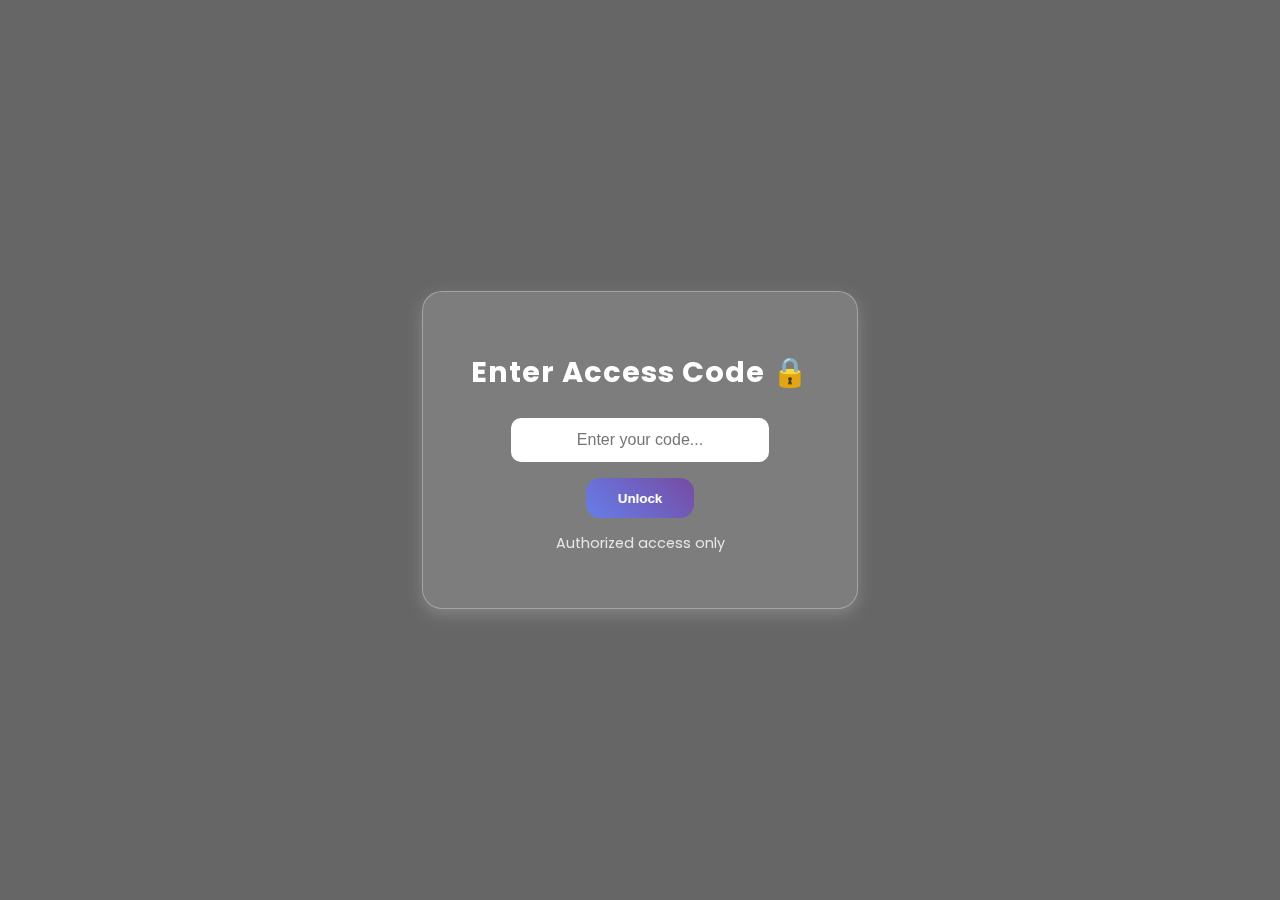
<file: index.html>
<!DOCTYPE html>
<html lang="en">

<head>
    <meta charset="UTF-8" />
    <meta name="viewport" content="width=device-width, initial-scale=1.0" />
    <title>Access Portal</title>
    <style>
        @import url('https://fonts.googleapis.com/css2?family=Poppins:wght@600&display=swap');

        body {
            margin: 0;
            padding: 0;
            font-family: 'Poppins', sans-serif;
            background: url('https://images.unsplash.com/photo-1531297484001-80022131f5a1?auto=format&fit=crop&w=1600&q=80') no-repeat center center/cover;
            display: flex;
            justify-content: center;
            align-items: center;
            height: 100vh;
            overflow: hidden;
        }

        .blur-overlay {
            position: fixed;
            inset: 0;
            backdrop-filter: blur(12px);
            background: rgba(0, 0, 0, 0.6);
            z-index: 10;
            display: flex;
            justify-content: center;
            align-items: center;
            transition: opacity 0.8s ease;
        }

        .access-box {
            background: rgba(255, 255, 255, 0.15);
            border: 1px solid rgba(255, 255, 255, 0.3);
            border-radius: 20px;
            padding: 2.5rem 3rem;
            text-align: center;
            color: white;
            box-shadow: 0 5px 15px rgba(255, 255, 255, 0.2);
            transition: all 0.3s ease;
        }

        h1 {
            margin-bottom: 1.5rem;
            font-size: 1.8rem;
            letter-spacing: 1px;
        }

        input {
            padding: 0.8rem 1.2rem;
            border-radius: 10px;
            border: none;
            outline: none;
            width: 220px;
            font-size: 1rem;
            text-align: center;
            margin-bottom: 1rem;
        }

        button {
            padding: 0.8rem 2rem;
            border: none;
            border-radius: 14px;
            background: linear-gradient(45deg, #667eea, #764ba2);
            color: white;
            font-weight: bold;
            cursor: pointer;
            transition: transform 0.3s ease, box-shadow 0.3s ease;
        }

        button:hover {
            transform: scale(1.05);
            box-shadow: 0 4px 12px rgba(118, 75, 162, 0.7);
        }

        p {
            font-size: 0.9rem;
            opacity: 0.8;
        }

        /* Loading screen */
        .loading-screen {
            position: fixed;
            inset: 0;
            background: rgba(0, 0, 0, 0.85);
            color: white;
            display: none;
            justify-content: center;
            align-items: center;
            flex-direction: column;
            z-index: 20;
            transition: opacity 1s ease;
        }

        .spinner {
            border: 6px solid rgba(255, 255, 255, 0.2);
            border-top: 6px solid #00c3ff;
            border-radius: 50%;
            width: 60px;
            height: 60px;
            animation: spin 1s linear infinite;
            margin-bottom: 1.5rem;
        }

        @keyframes spin {
            to {
                transform: rotate(360deg);
            }
        }

        .loading-text {
            font-size: 1.3rem;
            font-weight: 500;
            text-align: center;
            letter-spacing: 1px;
            animation: fadeIn 1s ease;
        }

        @keyframes fadeIn {
            from {
                opacity: 0;
                transform: translateY(10px);
            }

            to {
                opacity: 1;
                transform: translateY(0);
            }
        }

        @media (max-width: 600px) {
            .access-box {
                width: 80%;
                padding: 1.5rem;
            }

            input {
                width: 180px;
            }
        }
    </style>
</head>

<body>
    <div class="blur-overlay">
        <div class="access-box" id="accessBox">
            <h1>Enter Access Code 🔒</h1>
            <input id="accessCode" type="password" placeholder="Enter your code..." />
            <br />
            <button onclick="checkCode()">Unlock</button>
            <p>Authorized access only</p>
        </div>
    </div>

    <div class="loading-screen" id="loadingScreen">
        <div class="spinner"></div>
        <div class="loading-text" id="loadingText">Verifying Access Code...</div>
    </div>

    <script>
        function checkCode() {
            const code = document.getElementById("accessCode").value.trim();
            const overlay = document.querySelector(".blur-overlay");
            const loadingScreen = document.getElementById("loadingScreen");
            const textDisplay = document.getElementById("loadingText");

            // Fade out overlay
            overlay.style.opacity = "0";

            setTimeout(() => {
                overlay.style.display = "none";
                loadingScreen.style.display = "flex";

                let messages = ["Verifying Access Code..."];
                let redirectPage = "";

                // Updated redirect targets
                if (code === "0446") {
                    messages.push("Code Verified!", "Guru Nanak Institutions");
                    redirectPage = "home1.html";
                } else if (code === "1234") {
                    messages.push("Code Verified!", "Guru Nanak Institutions");
                    redirectPage = "home2.html"; // ✅ Correct page
                } else if (code === "5678") {
                    messages.push("Code Verified!", "Guru Nanak Institutions");
                    redirectPage = "college.html";
                } else {
                    messages.push("Code Invalid!");
                }

                let i = 0;
                function showNext() {
                    if (i < messages.length) {
                        textDisplay.textContent = messages[i];
                        i++;
                        setTimeout(showNext, 2000);
                    } else {
                        if (redirectPage) {
                            // Redirect safely to correct page
                            window.location.assign(redirectPage);
                        } else {
                            // Return to overlay if invalid
                            loadingScreen.style.display = "none";
                            overlay.style.opacity = "1";
                            overlay.style.display = "flex";
                        }
                    }
                }

                showNext();
            }, 600);
        }
    </script>

</body>

</html>
</file>
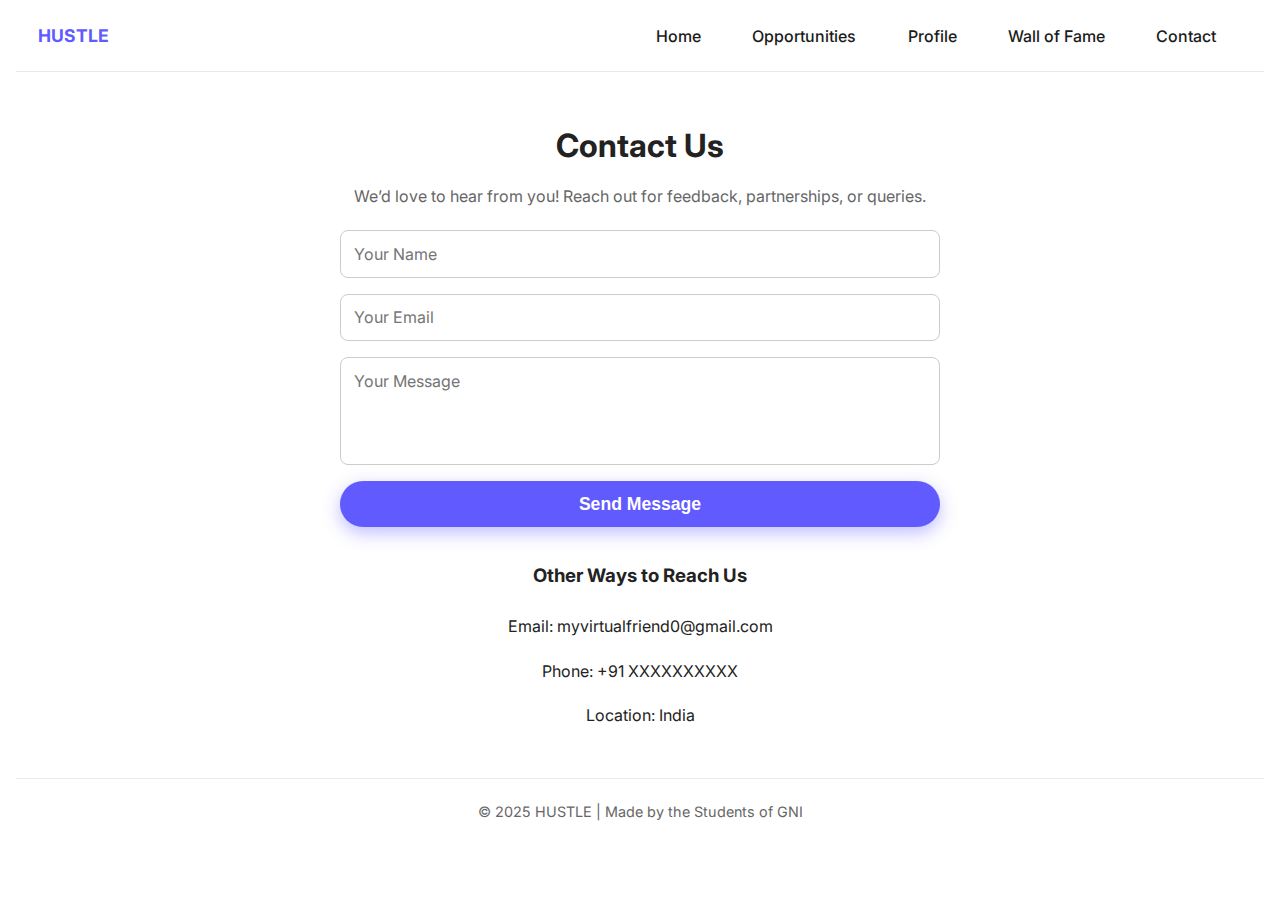
<file: contact.html>
<!-- contact.html -->
<!DOCTYPE html>
<html lang="en">

<head>
    <meta charset="UTF-8" />
    <meta name="viewport" content="width=device-width, initial-scale=1.0" />
    <title>Contact Us – HUSTLE</title>
    <link rel="stylesheet" href="style.css" />
    <script defer src="app.js"></script>
</head>

<body>
    <header class="navbar">
        <div class="logo">HUSTLE</div>
        <button class="burger" id="burgerBtn">
            <span></span><span></span><span></span>
        </button>
        <nav id="navMenu" class="hidden">
            <a href="home1.html">Home</a>
            <a href="opportunities.html">Opportunities</a>
            <a href="profile.html">Profile</a>
            <a href="wall.html">Wall of Fame</a>
            <a href="contact.html">Contact</a>

        </nav>
    </header>

    <main class="contact-page">
        <h1>Contact Us</h1>
        <p class="subtitle">We’d love to hear from you! Reach out for feedback, partnerships, or queries.</p>

        <form id="contactForm" class="contact-form">
            <input type="text" id="name" placeholder="Your Name" required />
            <input type="email" id="email" placeholder="Your Email" required />
            <textarea id="message" placeholder="Your Message" rows="4" required></textarea>
            <button type="submit" class="cta-btn">Send Message</button>
        </form>

        <div class="contact-info">
            <h3>Other Ways to Reach Us</h3>
            <p>Email: myvirtualfriend0@gmail.com</p>
            <p>Phone: +91 XXXXXXXXXX</p>
            <p>Location: India</p>
        </div>
    </main>

    <footer>
        © 2025 HUSTLE | Made by the Students of GNI
    </footer>
</body>

</html>
</file>
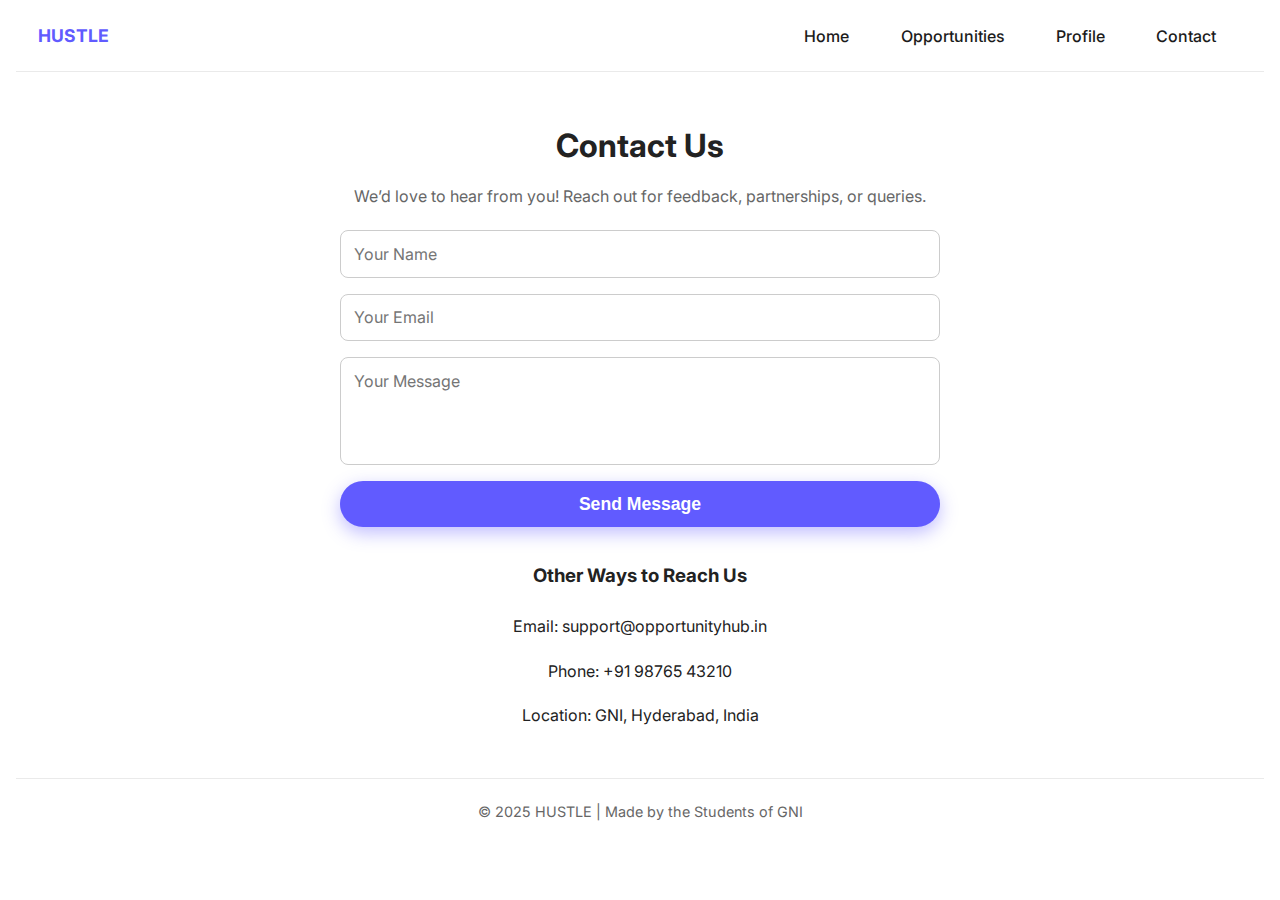
<file: contact1.html>
<!-- contact.html -->
<!DOCTYPE html>
<html lang="en">

<head>
    <meta charset="UTF-8" />
    <meta name="viewport" content="width=device-width, initial-scale=1.0" />
    <title>Contact Us – HUSTLE</title>
    <link rel="stylesheet" href="style.css" />
    <script defer src="app.js"></script>
</head>

<body>
    <header class="navbar">
        <div class="logo">HUSTLE</div>
        <button class="burger" id="burgerBtn">
            <span></span><span></span><span></span>
        </button>
        <nav id="navMenu" class="hidden">
            <a href="home2.html">Home</a>
            <a href="opportunities1.html">Opportunities</a>
            <a href="profile1.html">Profile</a>
            <a href="contact1.html">Contact</a>

        </nav>
    </header>

    <main class="contact-page">
        <h1>Contact Us</h1>
        <p class="subtitle">We’d love to hear from you! Reach out for feedback, partnerships, or queries.</p>

        <form id="contactForm" class="contact-form">
            <input type="text" id="name" placeholder="Your Name" required />
            <input type="email" id="email" placeholder="Your Email" required />
            <textarea id="message" placeholder="Your Message" rows="4" required></textarea>
            <button type="submit" class="cta-btn">Send Message</button>
        </form>

        <div class="contact-info">
            <h3>Other Ways to Reach Us</h3>
            <p>Email: support@opportunityhub.in</p>
            <p>Phone: +91 98765 43210</p>
            <p>Location: GNI, Hyderabad, India</p>
        </div>
    </main>

    <footer>
        © 2025 HUSTLE | Made by the Students of GNI
    </footer>
</body>

</html>
</file>
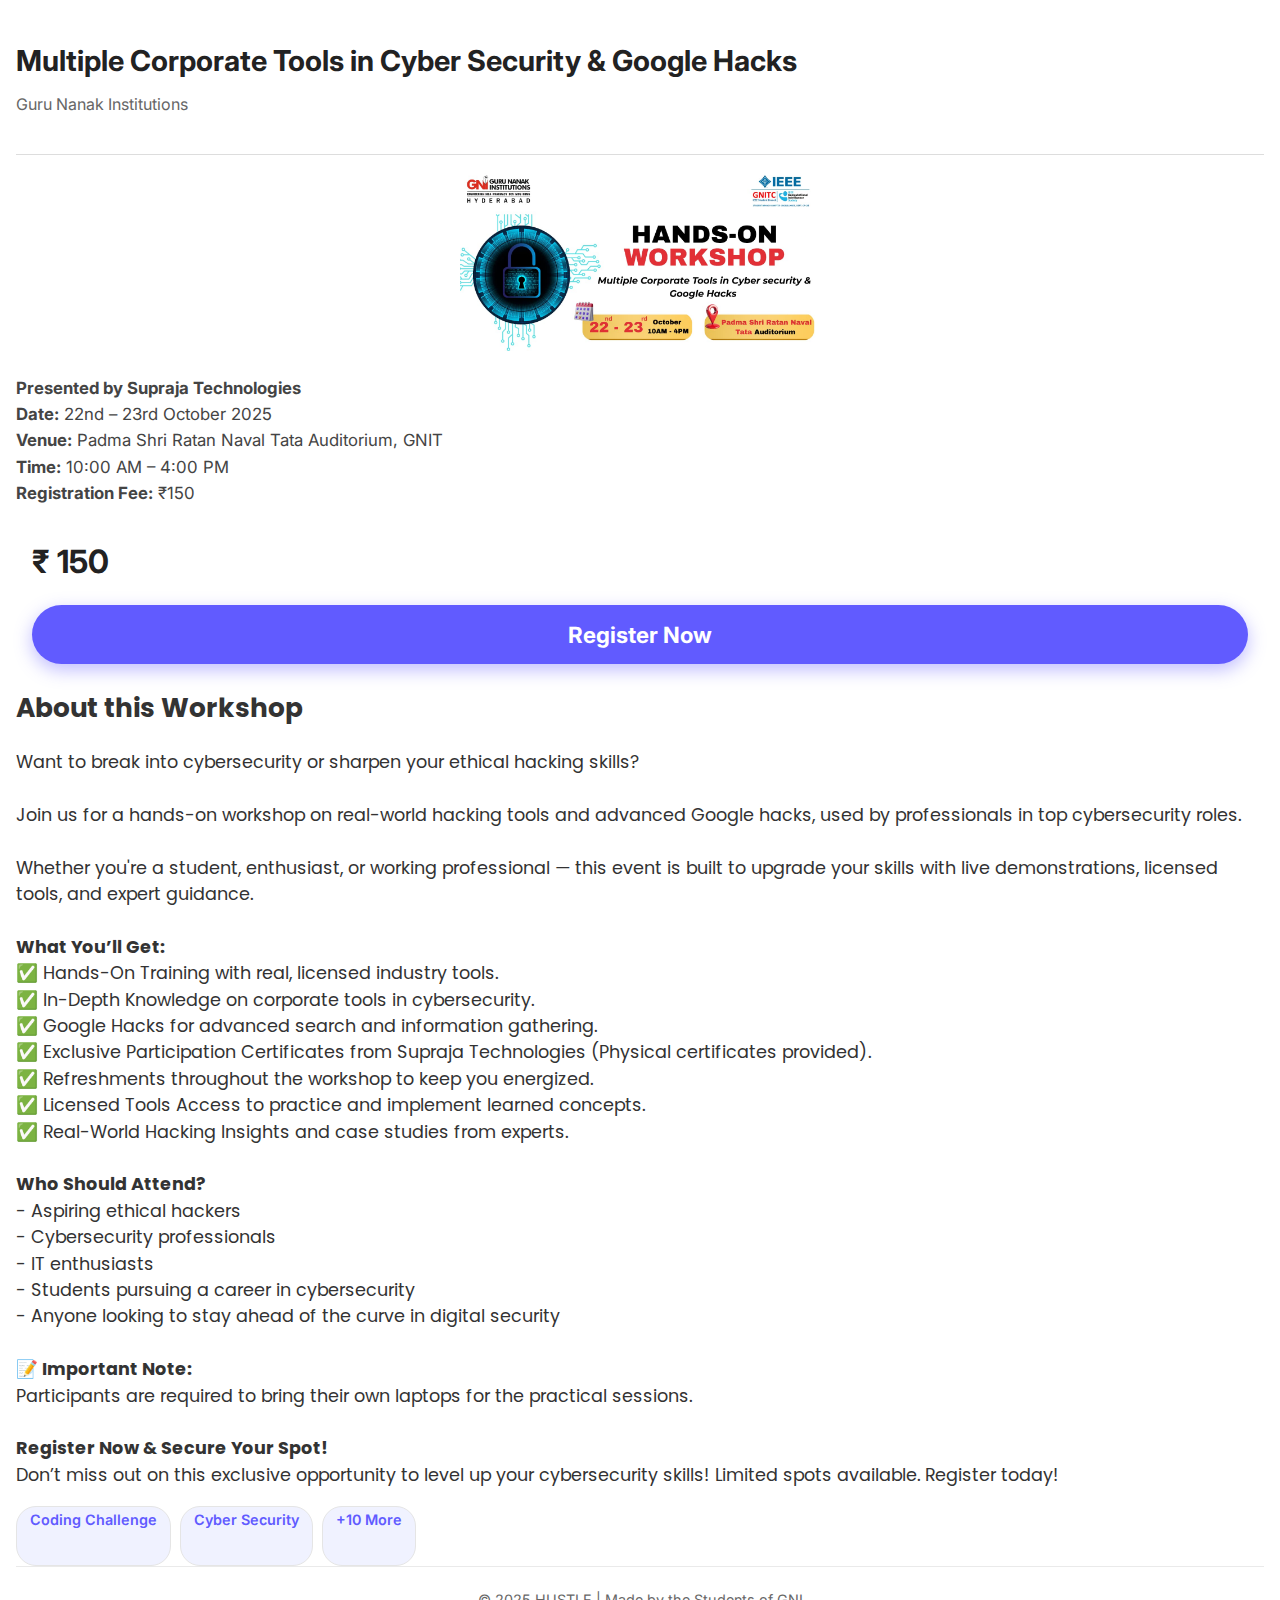
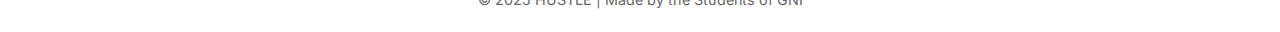
<file: event1.html>
<!DOCTYPE html>
<html lang="en">

<head>
    <meta charset="UTF-8" />
    <meta name="viewport" content="width=device-width, initial-scale=1" />
    <title>Multiple Corporate Tools Workshop - HUSTLE</title>
    <link rel="stylesheet" href="style.css" />
    <link href="https://fonts.googleapis.com/css2?family=Poppins&display=swap" rel="stylesheet">
</head>

<body>
    <header class="header">
        <h1>Multiple Corporate Tools in Cyber Security & Google Hacks</h1>
        <p class="organizer">Guru Nanak Institutions</p>
    </header>

    <section class="event-banner">
        <img src="poster1.png" alt="Event Logo" />
    </section>

    <section class="event-info">
        <p><strong>Presented by Supraja Technologies</strong></p>
        <p><strong>Date:</strong> 22nd – 23rd October 2025</p>
        <p><strong>Venue:</strong> Padma Shri Ratan Naval Tata Auditorium, GNIT
        </p>
        <p><strong>Time:</strong> 10:00 AM – 4:00 PM</p>
        <p><strong>Registration Fee:</strong> ₹150
        </p>
    </section>

    <section class="registration">
        <div class="price-container">
            <p class="registration-price">₹ 150</p>
        </div>
        <a href="https://konfhub.com/checkout/hands-on-workshop-corporate-tools-in-cyber-security-google-hacks?"
            target="_blank" rel="noopener noreferrer" class="register-btn">
            Register Now
        </a>


    </section>


    <section class="event-description">
        <h2>About this Workshop</h2>
        <p>
            Want to break into cybersecurity or sharpen your ethical hacking skills?<br><br>

            Join us for a hands-on workshop on real-world hacking tools and advanced Google hacks, used by professionals
            in top cybersecurity roles.<br><br>

            Whether you're a student, enthusiast, or working professional — this event is built to upgrade your skills
            with live demonstrations, licensed tools, and expert guidance.<br><br>
            <b>What You’ll Get:</b><br>
            ✅ Hands-On Training with real, licensed industry tools.<br>
            ✅ In-Depth Knowledge on corporate tools in cybersecurity.<br>
            ✅ Google Hacks for advanced search and information gathering.<br>
            ✅ Exclusive Participation Certificates from Supraja Technologies (Physical certificates provided).<br>
            ✅ Refreshments throughout the workshop to keep you energized.<br>
            ✅ Licensed Tools Access to practice and implement learned concepts.<br>
            ✅ Real-World Hacking Insights and case studies from experts.<br><br>

            <b>Who Should Attend?</b><br>
            - Aspiring ethical hackers<br>
            - Cybersecurity professionals<br>
            - IT enthusiasts<br>
            - Students pursuing a career in cybersecurity<br>
            - Anyone looking to stay ahead of the curve in digital security<br><br>

            <b>📝 Important Note:</b><br>
            Participants are required to bring their own laptops for the practical sessions.<br><br>

            <b>Register Now & Secure Your Spot!</b><br>
            Don’t miss out on this exclusive opportunity to level up your cybersecurity skills! Limited spots available.
            Register today!
        </p>

    </section>

    <section class="tags">
        <span class="tag">Coding Challenge</span>
        <span class="tag">Cyber Security</span>
        <span class="tag tag-more">+10 More</span><br><br><br>
    </section>

    <!-- <button id="rzp-button1" class="fixed-cta">Register & Pay ₹500</button> -->
    <footer>
        © 2025 HUSTLE | Made by the Students of GNI


        <script src="https://checkout.razorpay.com/v1/checkout.js"></script>
        <script>
            var options = {
                key: "rzp_live_RUS0oYu7tdCHZV",
                amount: 50000,
                currency: "INR",
                name: "HUSTLE Workshop",
                description: "Workshop Registration Fee",
                handler: function (response) {
                    alert("Payment Successful! Payment ID: " + response.razorpay_payment_id);
                    // Add registration success logic here
                },
                prefill: { name: "", email: "", contact: "" },
                theme: { color: "#615bff" }
            };
            var rzp = new Razorpay(options);
            document.getElementById('rzp-button1').onclick = function (e) {
                e.preventDefault();
                rzp.open();
            };
        </script>
</body>

</html>
</file>
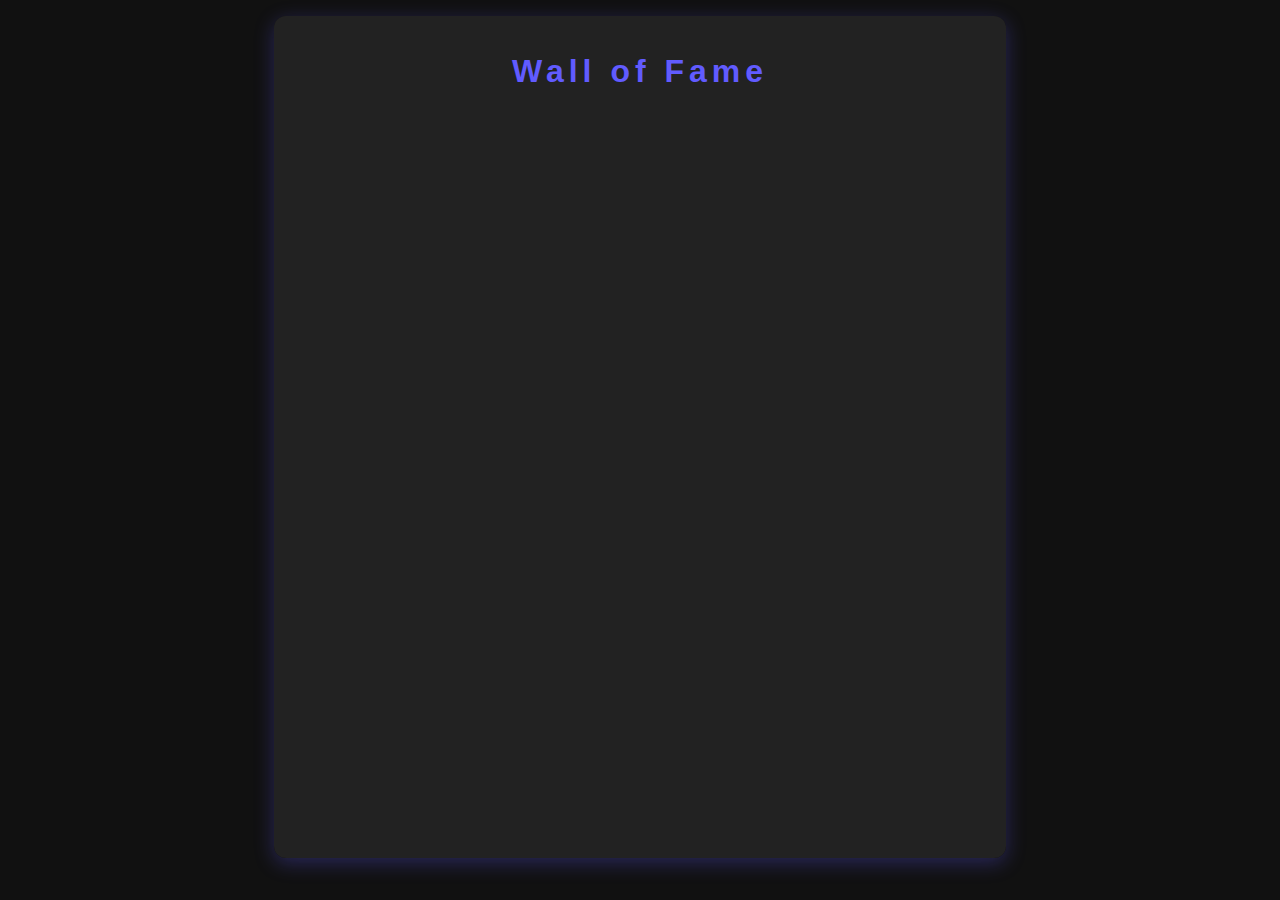
<file: fame.html>
<!DOCTYPE html>
<html lang="en">

<head>
    <meta charset="UTF-8" />
    <meta name="viewport" content="width=device-width, initial-scale=1" />
    <title>Wall of Fame</title>
    <style>
        body {
            font-family: 'Poppins', sans-serif;
            background: #111;
            color: #eee;
            margin: 0;
            padding: 1rem;
            display: flex;
            justify-content: center;
        }

        .container {
            width: 100%;
            max-width: 700px;
            padding: 1rem;
            background: #222;
            border-radius: 12px;
            box-shadow: 0 5px 20px rgba(97, 91, 255, 0.3);
            overflow-y: auto;
            max-height: 90vh;
        }

        h1 {
            text-align: center;
            color: #615bff;
            margin-bottom: 1.5rem;
            font-weight: 900;
            letter-spacing: 5px;
        }

        .wall-entry {
            background: #333;
            border-radius: 10px;
            padding: 1rem 1.5rem;
            margin-bottom: 1rem;
            box-shadow: inset 0 0 10px rgba(97, 91, 255, 0.6);
            display: flex;
            flex-direction: column;
            gap: 0.6rem;
            opacity: 0;
            transform: translateY(20px);
            animation: fadeSlideIn 0.5s forwards;
        }

        .entry-text {
            font-size: 1.1rem;
            line-height: 1.4;
            color: #ddd;
            white-space: pre-wrap;
        }

        .entry-image {
            max-width: 100%;
            max-height: 250px;
            border-radius: 8px;
            object-fit: cover;
            box-shadow: 0 0 10px rgba(97, 91, 255, 0.5);
        }

        .entry-meta {
            font-size: 0.85rem;
            color: #999;
            text-align: right;
        }

        @keyframes fadeSlideIn {
            to {
                opacity: 1;
                transform: translateY(0);
            }
        }
    </style>
</head>

<body>
    <main class="container" id="wallContainer">
        <h1> Wall of Fame </h1>
        <!-- Wall entries will be manually added here -->
    </main>

    <script>
        // Example of how you can dynamically add entries; replace with your manual content
        const wallEntries = [
            {
                text: "I’m not just running a website—I’m building a cult. Every word on the Wall of Fame is your shield and my vow: 100% anonymous, no exceptions. Cross the line, try to expose me, and you’ll find out why I’m untouchable. This is a warning. I’m just a student of GNU—but I’m the master of this domain. your privacy on this site is my damn responsibility. Speak your truth, stand with us… or get the hell out of here..",
                image: "hack.jpeg",
                author: "ADMIN"
            },
            {
                text: "Only ₹150 per Hour, very negotiable price, no bargaining, Customer is God, Best Experience Possible..",
                image: "IMG-20251022-WA0008.jpg",
                author: "Dilip Akka"
            },
        ];

        const container = document.getElementById('wallContainer');

        function addEntry(entry) {
            const entryEl = document.createElement('section');
            entryEl.className = 'wall-entry';

            const textEl = document.createElement('div');
            textEl.className = 'entry-text';
            textEl.textContent = entry.text;
            entryEl.appendChild(textEl);

            if (entry.image) {
                const imgEl = document.createElement('img');
                imgEl.className = 'entry-image';
                imgEl.src = entry.image;
                imgEl.alt = "Wall of Fame entry image";
                entryEl.appendChild(imgEl);
            }

            const metaEl = document.createElement('div');
            metaEl.className = 'entry-meta';
            metaEl.textContent = `Posted by: ${entry.author}`;
            entryEl.appendChild(metaEl);

            container.appendChild(entryEl);
        }

        // Add predefined entries or manually update this array with paid submissions
        wallEntries.forEach(addEntry);

        // For real deployment, you can append entries manually or via server side.
    </script>
</body>

</html>
</file>
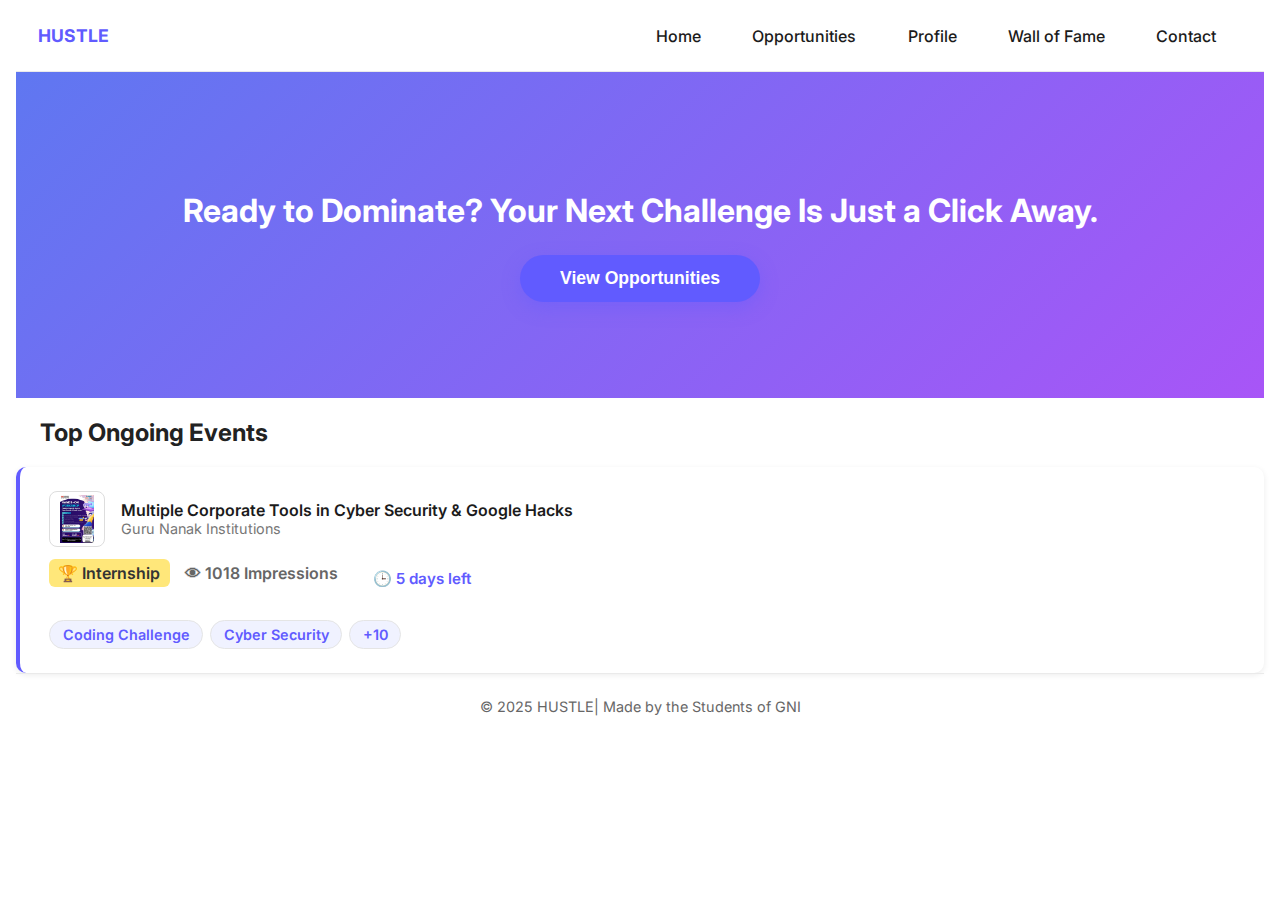
<file: home1.html>
<!-- index.html -->
<!DOCTYPE html>
<html lang="en">

<head>
    <meta charset="UTF-8" />
    <meta name="viewport" content="width=device-width, initial-scale=1.0" />
    <title>HUSTLE</title>
    <link rel="stylesheet" href="style.css" />
    <script defer src="app.js"></script>
</head>

<body>
    <header class="navbar">
        <div class="logo">HUSTLE</div>
        <button class="burger" id="burgerBtn">
            <span></span><span></span><span></span>
        </button>
        <nav id="navMenu" class="hidden">
            <a href="home1.html">Home</a>
            <a href="opportunities.html">Opportunities</a>
            <a href="profile.html">Profile</a>
            <a href="wall.html">Wall of Fame</a>
            <a href="contact.html">Contact</a>

        </nav>
    </header>

    <section class="hero">
        <h1>Ready to Dominate? Your Next Challenge Is Just a Click Away.</h1>
        <button class="cta-btn" onclick="window.location.href='opportunities.html'">View Opportunities</button>
    </section>

    <section class="highlight">
        <h2>Top Ongoing Events</h2><br>
        <a href="event1.html" style="text-decoration:none; color:inherit;">
            <div class="event-item">
                <div class="event-top">
                    <img src="gni1.jpg" alt="Event Logo" class="event-icon">
                    <div class="event-info">
                        <h3>Multiple Corporate Tools in Cyber Security & Google Hacks</h3>
                        <p class="organizer">Guru Nanak Institutions</p>
                    </div>
                </div>
                <div class="event-middle">
                    <div class="left-info">
                        <span class="money">🏆 Internship</span>
                        <span class="stat">👁 1018 Impressions</span>
                    </div>
                    <div class="right-info">
                        <span class="days-left">🕒 5 days left</span>
                    </div>
                </div>
                <div class="event-tags">
                    <span class="tag">Coding Challenge</span>
                    <span class="tag">Cyber Security</span>
                    <span class="tag">+10</span>
                </div>
            </div>
        </a>
    </section>


    <footer>
        © 2025 HUSTLE| Made by the Students of GNI
    </footer>
</body>

</html>
</file>
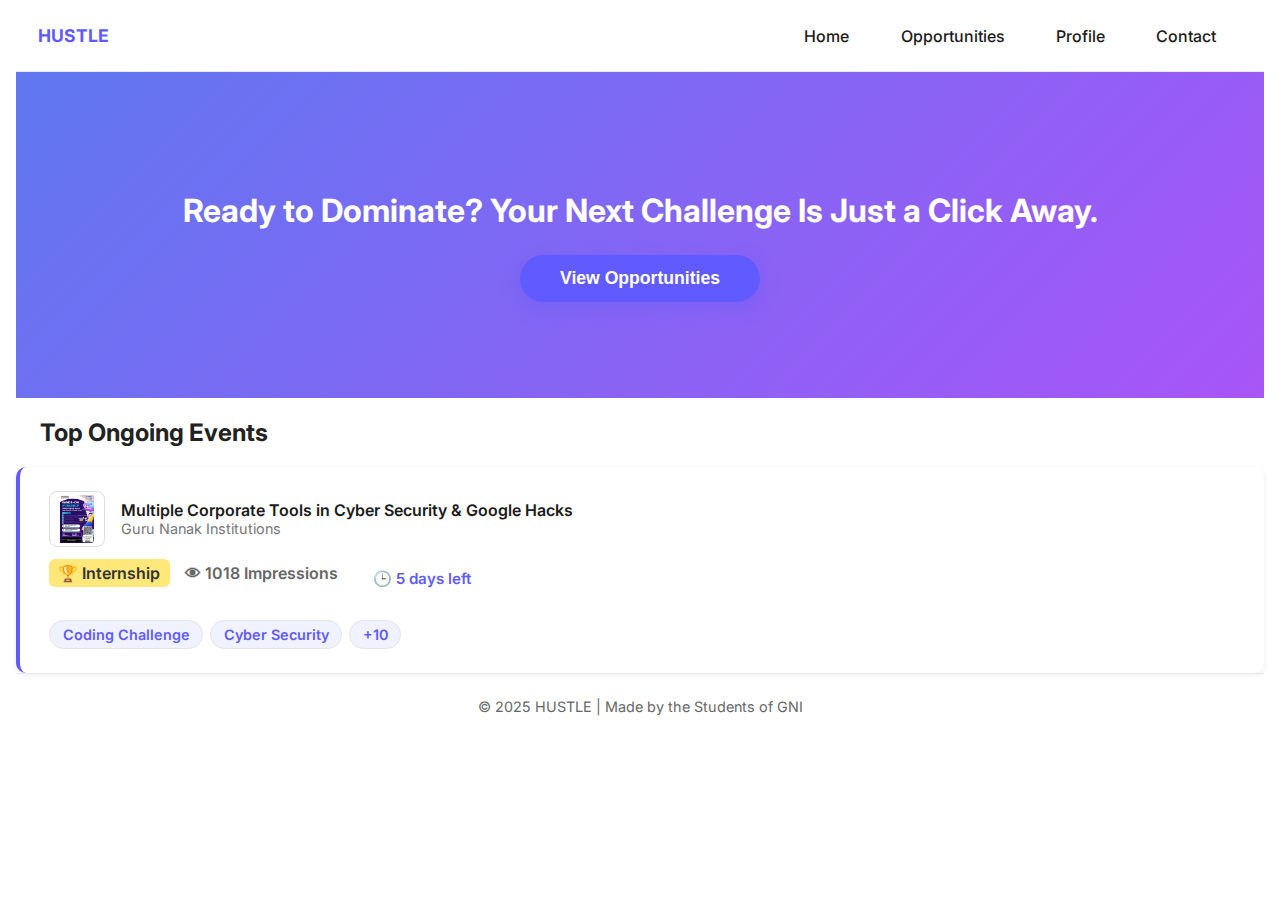
<file: home2.html>
<!-- index.html -->
<!DOCTYPE html>
<html lang="en">

<head>
    <meta charset="UTF-8" />
    <meta name="viewport" content="width=device-width, initial-scale=1.0" />
    <title>HUSTLE</title>
    <link rel="stylesheet" href="style.css" />
    <script defer src="app.js"></script>
</head>

<body>
    <header class="navbar">
        <div class="logo">HUSTLE</div>
        <button class="burger" id="burgerBtn">
            <span></span><span></span><span></span>
        </button>
        <nav id="navMenu" class="hidden">
            <a href="home2.html">Home</a>
            <a href="opportunities1.html">Opportunities</a>
            <a href="profile1.html">Profile</a>
            <a href="contact1.html">Contact</a>

        </nav>
    </header>

    <section class="hero">
        <h1>Ready to Dominate? Your Next Challenge Is Just a Click Away.</h1>
        <button class="cta-btn" onclick="window.location.href='opportunities1.html'">View Opportunities</button>
    </section>

    <section class="highlight">
        <h2>Top Ongoing Events</h2><br>
        <a href="event1.html" style="text-decoration:none; color:inherit;">
            <div class="event-item">
                <div class="event-top">
                    <img src="gni1.jpg" alt="Event Logo" class="event-icon">
                    <div class="event-info">
                        <h3>Multiple Corporate Tools in Cyber Security & Google Hacks</h3>
                        <p class="organizer">Guru Nanak Institutions</p>
                    </div>
                </div>
                <div class="event-middle">
                    <div class="left-info">
                        <span class="money">🏆 Internship</span>
                        <span class="stat">👁 1018 Impressions</span>
                    </div>
                    <div class="right-info">
                        <span class="days-left">🕒 5 days left</span>
                    </div>
                </div>
                <div class="event-tags">
                    <span class="tag">Coding Challenge</span>
                    <span class="tag">Cyber Security</span>
                    <span class="tag">+10</span>
                </div>
            </div>
        </a>
    </section>


    <footer>
        © 2025 HUSTLE | Made by the Students of GNI
    </footer>
</body>

</html>
</file>
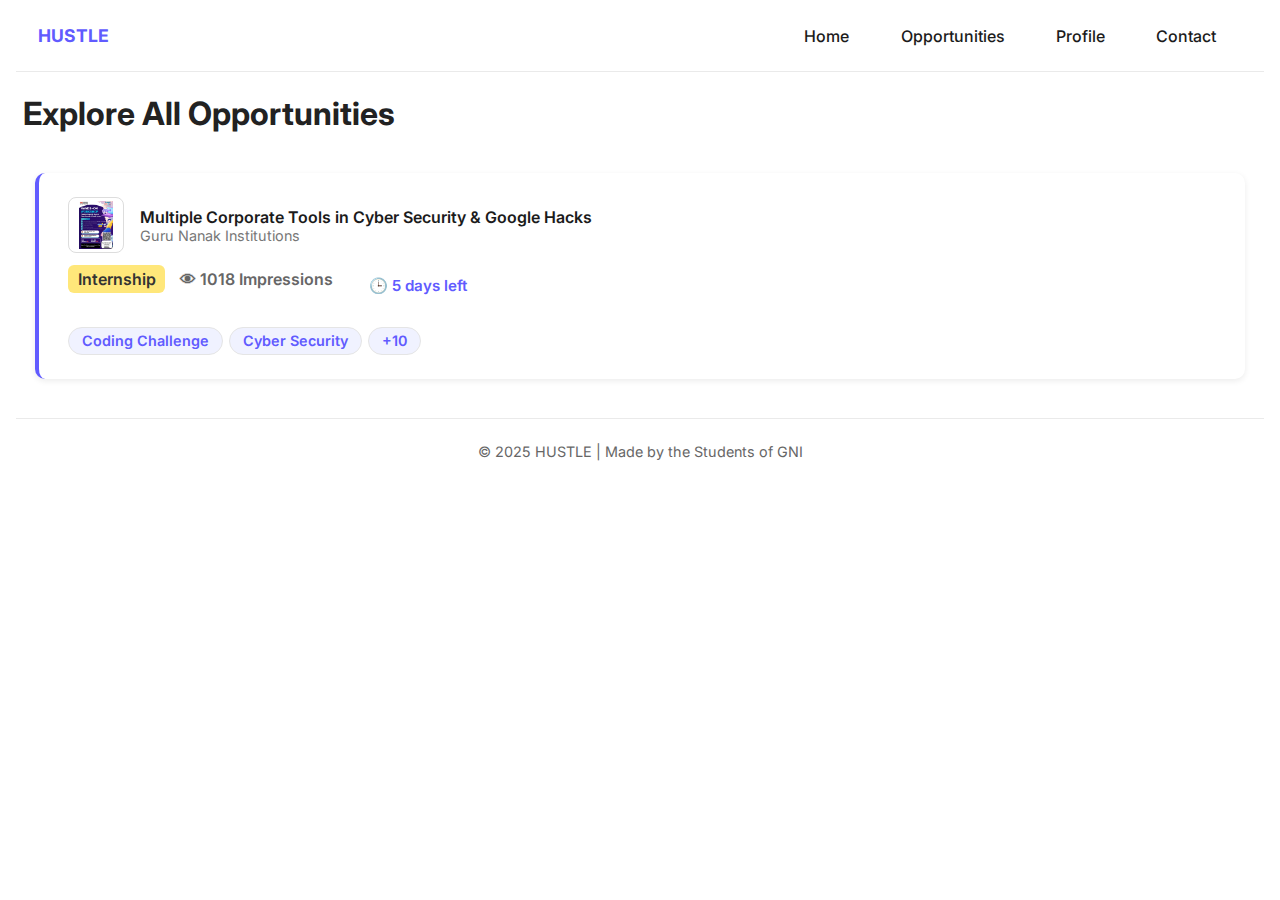
<file: opportunities1.html>
<!-- opportunities.html -->
<!DOCTYPE html>
<html lang="en">

<head>
    <meta charset="UTF-8" />
    <meta name="viewport" content="width=device-width, initial-scale=1.0" />
    <title>Opportunities – HUSTLE</title>
    <link rel="stylesheet" href="style.css" />
    <script defer src="app.js"></script>
</head>

<body>
    <header class="navbar">
        <div class="logo">HUSTLE</div>
        <button class="burger" id="burgerBtn">
            <span></span><span></span><span></span>
        </button>
        <nav id="navMenu" class="hidden">
            <a href="home2.html">Home</a>
            <a href="opportunities1.html">Opportunities</a>
            <a href="profile1.html">Profile</a>
            <a href="contact1.html">Contact</a>

        </nav>
    </header>

    <main class="opportunities-page">
        <h1>‎ Explore All Opportunities</h1>

        <!-- Replace your current #opportunitiesGrid block with this -->
        <div id="opportunitiesGrid" class="event-list modern-list">

            <a href="event1.html" style="text-decoration:none; color:inherit;">
                <div class="event-item">
                    <div class="event-top">
                        <img src="gni1.jpg" alt="Event Logo" class="event-icon">
                        <div class="event-info">
                            <h3>Multiple Corporate Tools in Cyber Security & Google Hacks</h3>
                            <p class="organizer">Guru Nanak Institutions</p>
                        </div>
                    </div>
                    <div class="event-middle">
                        <div class="left-info">
                            <span class="money"> Internship</span>
                            <span class="stat">👁 1018 Impressions</span>
                        </div>
                        <div class="right-info">
                            <span class="days-left">🕒 5 days left</span>
                        </div>
                    </div>
                    <div class="event-tags">
                        <span class="tag">Coding Challenge</span>
                        <span class="tag">Cyber Security</span>
                        <span class="tag">+10</span>
                    </div>
                </div><br>
            </a>

        </div>




        </div>
    </main>

    <footer>
        © 2025 HUSTLE | Made by the Students of GNI
    </footer>
</body>

</html>
</file>
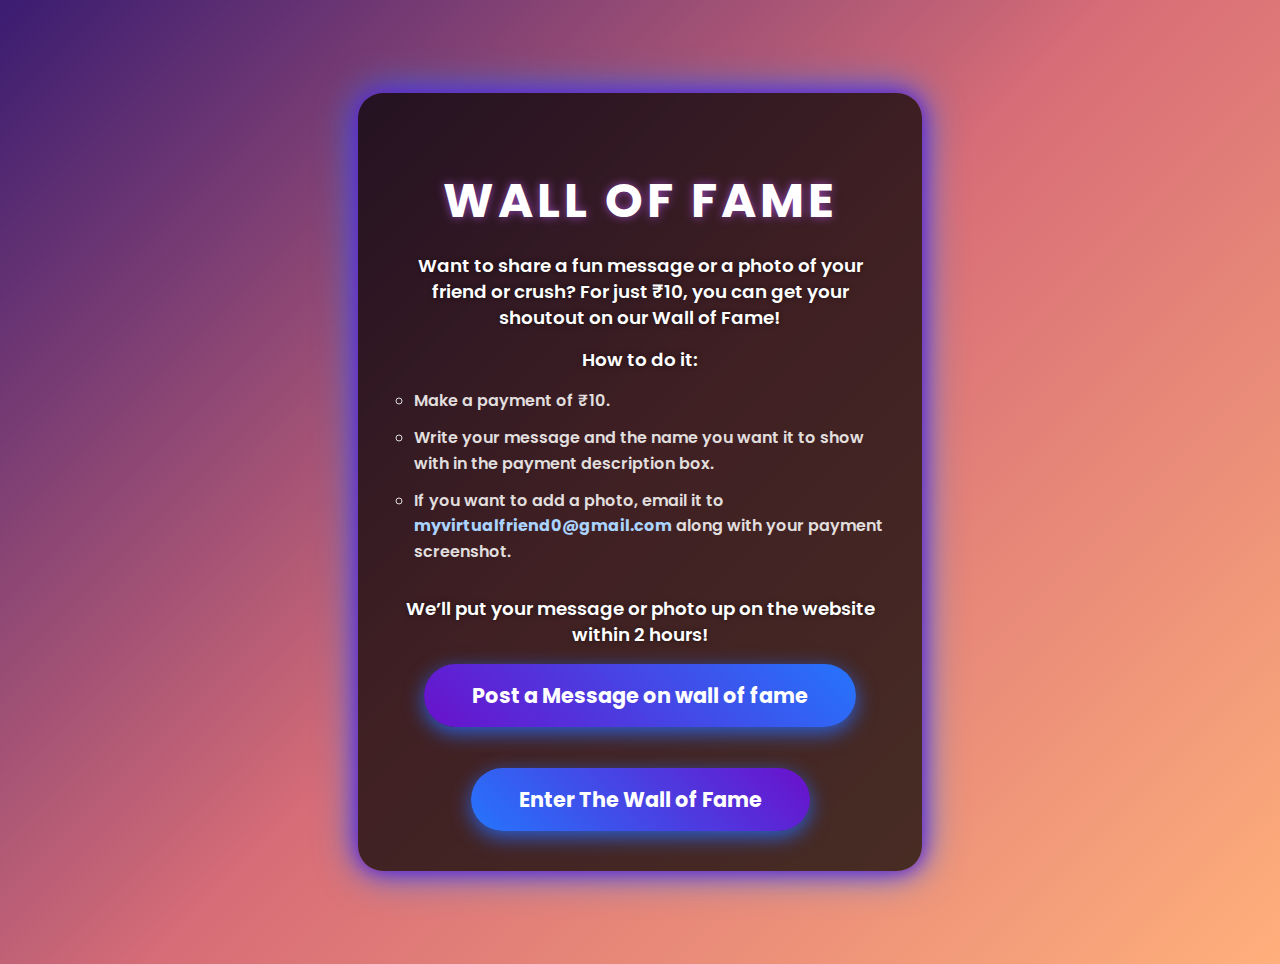
<file: wall.html>
<!DOCTYPE html>
<html lang="en">

<head>
    <meta charset="UTF-8" />
    <meta name="viewport" content="width=device-width, initial-scale=1" />
    <title>🔥 WALL OF FAME 🔥</title>
    <style>
        @import url('https://fonts.googleapis.com/css2?family=Poppins:wght@700&display=swap');

        body {
            font-family: 'Poppins', sans-serif;
            background: linear-gradient(135deg, #3a1c71, #d76d77, #ffaf7b);
            color: white;
            margin: 0;
            padding: 2rem 1rem;
            display: flex;
            justify-content: center;
            align-items: center;
            min-height: 100vh;
            text-align: center;
        }

        .wall-of-fame {
            background: rgba(0, 0, 0, 0.7);
            max-width: 500px;
            width: 100%;
            padding: 2.5rem 2rem;
            border-radius: 25px;
            box-shadow: 0 0 20px #6a11cb, 0 0 40px #2575fc;
            animation: pulse 3s ease-in-out infinite;
        }

        h1 {
            font-size: 3rem;
            margin-bottom: 1rem;
            letter-spacing: 4px;
            user-select: none;
            text-transform: uppercase;
            text-shadow: 0 0 10px #8e44ad;
        }

        p {
            font-size: 1.15rem;
            margin: 1rem 0;
            font-weight: 600;
            line-height: 1.4;
            text-shadow: 0 0 5px rgba(0, 0, 0, 0.5);
        }

        ul {
            text-align: left;
            padding-left: 1.5rem;
            font-size: 1rem;
            font-weight: 600;
            color: #e1dede;
            margin-bottom: 2rem;
            list-style-type: circle;
            line-height: 1.6;
            text-shadow: none;
        }

        ul li {
            margin-bottom: 0.7rem;
        }

        .payment-btn {
            background: linear-gradient(45deg, #6a11cb, #2575fc);
            color: white;
            padding: 1rem 3rem;
            font-weight: 700;
            font-size: 1.3rem;
            border-radius: 50px;
            text-decoration: none;
            box-shadow: 0 6px 20px rgba(38, 107, 255, 0.8);
            display: inline-block;
            cursor: pointer;
            transition: transform 0.3s ease, box-shadow 0.3s ease;
            user-select: none;
        }

        .payment-btn:hover {
            transform: scale(1.1);
            box-shadow: 0 8px 30px rgba(38, 107, 255, 1);
        }

        a.mail-link {
            color: #aad4ff;
            font-weight: 700;
            text-decoration: none;
        }

        a.mail-link:hover {
            text-decoration: underline;
        }

        @keyframes pulse {

            0%,
            100% {
                box-shadow: 0 0 25px #6a11cb, 0 0 50px #2575fc;
            }

            50% {
                box-shadow: 0 0 40px #8e44ad, 0 0 75px #3498db;
            }
        }

        /* Responsive styling */
        @media (max-width: 600px) {
            .wall-of-fame {
                padding: 2rem 1rem;
                max-width: 100%;
                border-radius: 20px;
            }

            h1 {
                font-size: 2.5rem;
            }

            p,
            ul {
                font-size: 1rem;
            }

            .payment-btn {
                font-size: 1.1rem;
                padding: 0.9rem 2rem;
                width: 100%;
                box-sizing: border-box;
            }
        }
    </style>
</head>

<body>
    <section class="wall-of-fame">
        <h1> WALL OF FAME </h1>
        <p>
            Want to share a fun message or a photo of your friend or crush? For just ₹10, you can get your shoutout on
            our Wall of Fame!
        </p>
        <p>How to do it:</p>
        <ul>
            <li>Make a payment of ₹10.</li>
            <li>Write your message and the name you want it to show with in the payment description box.</li>
            <li>
                If you want to add a photo, email it to
                <a href="mailto:myvirtualfriend0@gmail.com" class="mail-link">myvirtualfriend0@gmail.com</a>
                along with your payment screenshot.
            </li>
        </ul>
        <p>We’ll put your message or photo up on the website within 2 hours!</p>
        <a href="https://pages.razorpay.com/pl_RUT927MZ6TLJdX/view" target="_blank" rel="noopener noreferrer"
            class="payment-btn">
            Post a Message on wall of fame
        </a><br><br>
        <a href="fame.html" class="payment-btn"
            style="margin-top: 1rem; background: linear-gradient(45deg, #2575fc, #6a11cb); box-shadow: 0 6px 20px rgba(38, 107, 255, 0.8);">
            Enter The Wall of Fame
        </a>
    </section>
</body>

</html>
</file>
<file: style.css>
/* style.css */
@import url('https://fonts.googleapis.com/css2?family=Inter:wght@400;500;600;700&display=swap');

:root {
    --bg: #ffffff;
    --text: #1b1b1b;
    --primary: #615bff;
    --gradient: linear-gradient(135deg, #5f77f1, #a855f7);
    --transition: 0.3s ease;
}

body.dark {
    --bg: #111;
    --text: #f1f1f1;
}

body {
    margin: 0;
    font-family: 'Inter', sans-serif;
    background: var(--bg);
    color: var(--text);
    transition: background var(--transition), color var(--transition);
}

/* NAVBAR */
.navbar {
    display: flex;
    justify-content: space-between;
    align-items: center;
    padding: 1rem 1.4rem;
    position: sticky;
    top: 0;
    z-index: 1000;
    background: var(--bg);
    border-bottom: 1px solid #eaeaea;
}

.logo {
    font-weight: 700;
    color: var(--primary);
    font-size: 1.1rem;
}

.burger {
    display: flex;
    flex-direction: column;
    justify-content: space-between;
    width: 26px;
    height: 18px;
    background: none;
    border: none;
    cursor: pointer;
    padding: 0;
}

.burger span {
    display: block;
    height: 3px;
    background: var(--text);
    border-radius: 3px;
    transition: all var(--transition);
}

nav {
    position: absolute;
    top: 64px;
    right: 1rem;
    background: var(--bg);
    box-shadow: 0 4px 12px rgba(0, 0, 0, 0.1);
    border-radius: 10px;
    flex-direction: column;
    padding: 0.8rem;
}

nav a {
    display: block;
    padding: 0.6rem 1rem;
    text-decoration: none;
    color: var(--text);
    border-radius: 6px;
    font-weight: 500;
}

nav a:hover {
    background: rgba(0, 0, 0, 0.05);
    color: var(--primary);
}

.dark-toggle {
    display: block;
    margin: 0.4rem auto;
    background: none;
    border: none;
    font-size: 1rem;
    cursor: pointer;
}

.hidden {
    display: none;
}

@media (min-width: 768px) {
    .burger {
        display: none;
    }

    nav {
        position: static;
        box-shadow: none;
        flex-direction: row;
        align-items: center;
        padding: 0;
    }

    nav a {
        margin: 0 0.6rem;
    }

    .dark-toggle {
        margin: 0 0 0 1rem;
    }

    .hidden {
        display: flex !important;
    }
}

/* HERO */
.hero {
    text-align: center;
    padding: 6rem 1.5rem;
    background: var(--gradient);
    color: #fff;
}

.hero h1 {
    font-size: 2rem;
    line-height: 1.3;
    margin-bottom: 1.5rem;
}

.cta-btn {
    background: #fff;
    color: #333;
    border: none;
    padding: 0.8rem 1.4rem;
    border-radius: 8px;
    font-weight: 600;
    cursor: pointer;
    transition: transform var(--transition);
}

.cta-btn:hover {
    transform: scale(1.04);
}

/* CARDS */
.card-grid {
    display: grid;
    grid-template-columns: 1fr;
    gap: 1.25rem;
    padding: 2rem 1rem;
}

@media (min-width: 600px) {
    .card-grid {
        grid-template-columns: repeat(auto-fit, minmax(260px, 1fr));
    }
}

.card {
    background: var(--bg);
    border-radius: 10px;
    box-shadow: 0 2px 8px rgba(0, 0, 0, 0.08);
    overflow: hidden;
    transition: transform var(--transition), box-shadow var(--transition);
}

.card:hover {
    transform: translateY(-5px);
    box-shadow: 0 4px 14px rgba(0, 0, 0, 0.15);
}

.card img {
    width: 100%;
    height: 160px;
    object-fit: cover;
}

.card-content {
    padding: 1rem;
}

footer {
    text-align: center;
    padding: 1.5rem;
    font-size: 0.9rem;
    color: #666;
    border-top: 1px solid #eaeaea;
}

/* style.css */
@import url('https://fonts.googleapis.com/css2?family=Inter:wght@400;500;600;700&display=swap');

:root {
    --bg: #ffffff;
    --text: #1b1b1b;
    --primary: #615bff;
    --gradient: linear-gradient(135deg, #5f77f1, #a855f7);
    --transition: 0.3s ease;
}

body.dark {
    --bg: #111;
    --text: #f1f1f1;
}

body {
    margin: 0;
    font-family: 'Inter', sans-serif;
    background: var(--bg);
    color: var(--text);
    transition: background var(--transition), color var(--transition);
}

/* NAVBAR */
.navbar {
    display: flex;
    justify-content: space-between;
    align-items: center;
    padding: 1rem 1.4rem;
    position: sticky;
    top: 0;
    z-index: 1000;
    background: var(--bg);
    border-bottom: 1px solid #eaeaea;
}

.logo {
    font-weight: 700;
    color: var(--primary);
    font-size: 1.1rem;
}

.burger {
    display: flex;
    flex-direction: column;
    justify-content: space-between;
    width: 26px;
    height: 18px;
    background: none;
    border: none;
    cursor: pointer;
    padding: 0;
}

.burger span {
    display: block;
    height: 3px;
    width: 100%;
    background: #000;
    /* Black lines */
    border-radius: 3px;
    transition: all var(--transition);
}

nav {
    position: absolute;
    top: 64px;
    right: 1rem;
    background: var(--bg);
    box-shadow: 0 4px 12px rgba(0, 0, 0, 0.1);
    border-radius: 10px;
    flex-direction: column;
    padding: 0.8rem;
}

nav a {
    display: block;
    padding: 0.6rem 1rem;
    text-decoration: none;
    color: var(--text);
    border-radius: 6px;
    font-weight: 500;
}

nav a:hover {
    background: rgba(0, 0, 0, 0.05);
    color: var(--primary);
}

.dark-toggle {
    display: block;
    margin: 0.4rem auto;
    background: none;
    border: none;
    font-size: 1rem;
    cursor: pointer;
}

.coming-soon-overlay {
    position: fixed;
    inset: 0;
    /* top:0; right:0; bottom:0; left:0; */
    backdrop-filter: blur(6px);
    background-color: rgba(255, 255, 255, 0.5);
    display: flex;
    justify-content: center;
    align-items: center;
    z-index: 9999;
}

.coming-soon-message {
    font-size: 2rem;
    font-weight: 900;
    color: #615bff;
    text-shadow: 0 0 8px rgba(97, 91, 255, 0.6);
    animation: pulse-glow 2s ease-in-out infinite alternate;
}

@keyframes pulse-glow {
    0% {
        text-shadow: 0 0 8px rgba(97, 91, 255, 0.6);
    }

    100% {
        text-shadow: 0 0 24px rgba(97, 91, 255, 1);
    }
}


.hidden {
    display: none;
}

@media (min-width: 768px) {
    .burger {
        display: none;
    }

    nav {
        position: static;
        box-shadow: none;
        flex-direction: row;
        align-items: center;
        padding: 0;
    }

    nav a {
        margin: 0 0.6rem;
    }

    .hidden {
        display: flex !important;
    }
}

/* HERO */
.hero {
    text-align: center;
    padding: 6rem 1.5rem;
    background: var(--gradient);
    color: #fff;
}

.hero h1 {
    font-size: 2rem;
    line-height: 1.3;
    margin-bottom: 1.5rem;
}

.cta-btn {
    background: #fff;
    color: #333;
    border: none;
    padding: 0.8rem 1.4rem;
    border-radius: 8px;
    font-weight: 600;
    cursor: pointer;
    transition: transform var(--transition);
}

.cta-btn:hover {
    transform: scale(1.04);
}

/* PROFILE */
.profile-page {
    padding: 2rem 1.4rem;
    max-width: 500px;
    margin: 0 auto;
}

.profile-form {
    display: flex;
    flex-direction: column;
    gap: 1rem;
}

.profile-form input {
    padding: 0.8rem;
    border: 1px solid #ccc;
    border-radius: 8px;
}

.profile-pic-container {
    display: flex;
    align-items: center;
    gap: 1rem;
}

.profile-pic-container img {
    width: 120px;
    height: 120px;
    object-fit: cover;
    border-radius: 50%;
    border: 2px solid #ddd;
}

/* FOOTER */
footer {
    text-align: center;
    padding: 1.5rem;
    font-size: 0.9rem;
    color: #666;
    border-top: 1px solid #eaeaea;
}

/* CONTACT PAGE */
.contact-page {
    padding: 2rem 1.4rem;
    max-width: 600px;
    margin: 0 auto;
    text-align: center;
}

.subtitle {
    color: #666;
    margin-bottom: 1.5rem;
}

.contact-form {
    display: flex;
    flex-direction: column;
    gap: 1rem;
}

.contact-form input,
.contact-form textarea {
    padding: 0.8rem;
    border: 1px solid #ccc;
    border-radius: 8px;
    font-family: 'Inter', sans-serif;
    font-size: 1rem;
    resize: none;
}

.contact-info {
    margin-top: 2rem;
    line-height: 1.8;
}

/* MODERN LIST STYLE EVENTS */
.modern-list {
    display: flex;
    flex-direction: column;
    gap: 1rem;
    padding: 1.2rem;
}

.event-item {
    background: var(--bg);
    border-radius: 10px;
    border-left: 4px solid var(--primary);
    box-shadow: 0 2px 6px rgba(0, 0, 0, 0.08);
    padding: 1.5rem 1.8rem;
    /* Increased padding */
    display: flex;
    flex-direction: column;
    gap: 1rem;
    /* Added gap between sections */
    transition: transform 0.2s ease;
}

.event-item:hover {
    transform: translateY(-3px);
    box-shadow: 0 4px 16px rgba(0, 0, 0, 0.1);
}

.event-top {
    display: flex;
    align-items: center;
    gap: 1rem;
    /* More gap between logo and text */
}

.event-icon {
    width: 48px;
    height: 48px;
    border-radius: 8px;
    object-fit: contain;
    border: 1px solid #ddd;
    background: #fff;
    padding: 3px;
}

.event-logo {
    width: 60px;
    height: 60px;
    object-fit: contain;
    border-radius: 8px;
    background: #fff;
    border: 1px solid #e2e2e2;
    padding: 6px;
}

.event-info h3 {
    margin: 0;
    font-size: 1rem;
    color: var(--text);
    font-weight: 600;
}

.event-info .organizer {
    color: #777;
    margin: 0;
    font-size: 0.9rem;
}

.event-middle {
    display: flex;
    gap: 1.2rem;
    /* Increased gap between badges */
    flex-wrap: wrap;
    font-size: 1rem;
    font-weight: 600;
}

.event-middle .money {
    background: #ffe77a;
    padding: 0.25rem 0.6rem;
    border-radius: 6px;
    font-weight: 600;
    color: #333;
}

.event-middle .stat {
    margin-left: 0.7rem;
    color: #666;
}

.days-left {
    color: var(--primary);
    font-weight: 600;
}

.event-tags {
    margin-top: 0.6rem;
    display: flex;
    flex-wrap: wrap;
    gap: 0.4rem;
}

.event-title h3 {
    margin: 0;
    font-size: 1.2rem;
    /* Slightly larger */
    font-weight: 700;
    line-height: 1.3;
    /* Improved line height */
    color: var(--text);
}

.event-title .organizer {
    margin-top: 0.3rem;
    font-size: 1rem;
    color: #555;
    line-height: 1.3;
}

.tag {
    background: #f1f1f1;
    color: #555;
    font-size: 0.8rem;
    padding: 0.3rem 0.6rem;
    border-radius: 6px;
    border: 1px solid #e5e5e5;
    font-weight: 500;
}

@media (max-width: 600px) {
    .event-item {
        padding: 0.9rem;
    }

    .event-info h3 {
        font-size: 0.95rem;
    }

    .event-info .organizer {
        font-size: 0.85rem;
    }
}

.detail-modal {
    max-width: 500px;
    color: var(--text);
    padding: 1.8rem 2rem;
    border-radius: 12px;
    background: var(--bg);
    font-family: 'Inter', sans-serif;
    box-shadow: 0 8px 24px rgba(0, 0, 0, 0.2);
}

.modal-header {
    display: flex;
    gap: 1rem;
    align-items: center;
    margin-bottom: 1rem;
}

.modal-logo {
    width: 60px;
    height: 60px;
    object-fit: contain;
    border-radius: 8px;
    border: 1px solid #ddd;
    background: #fff;
    padding: 4px;
}

.modal-header h2 {
    margin: 0;
    font-weight: 700;
    font-size: 1.4rem;
}

.modal-header p {
    margin: 0.2rem 0 0 0;
    color: #666;
    font-size: 0.95rem;
}

.modal-stats {
    display: flex;
    gap: 1rem;
    margin: 1rem 0;
    font-size: 0.95rem;
    font-weight: 600;
    color: var(--primary);
    flex-wrap: wrap;
}

.prize {
    background: #fff4b8;
    color: #886800;
    padding: 0.3rem 0.8rem;
    border-radius: 6px;
}

.prize-box {
    background: #FFD700;
    color: #5a4600;
}

.days-left {
    color: var(--primary);
}

.prize-box,
.days-left {
    padding: 0.4rem 1rem;
    /* Added padding for comfort */
    border-radius: 8px;
    font-size: 0.95rem;
}

.registered,
.days-left {
    display: flex;
    align-items: center;
    gap: 0.3rem;
}

.modal-content p {
    color: var(--text);
    font-size: 1rem;
    line-height: 1.5;
    margin-bottom: 1.6rem;
}

.highlight>h2 {
    margin-left: 1.5rem;
    margin-bottom: 0rem;
}

body {
    font-family: 'Inter', sans-serif;
    margin: 0;
    padding: 0 1rem;
    color: #222;
    background: #fff;
}

.header {
    padding: 1.5rem 0;
    border-bottom: 1px solid #ddd;
}

.header h1 {
    font-weight: 700;
    font-size: 1.8rem;
    margin-bottom: 0.3rem;
}

.organizer {
    color: #666;
    font-size: 1rem;
}

.event-banner img {
    width: 100%;
    border-radius: 12px;
    margin: 1rem 0;
    object-fit: contain;
    max-height: 180px;
}

.stats-bar {
    display: flex;
    gap: 2rem;
    justify-content: center;
    font-size: 1rem;
    font-weight: 600;
    color: #615bff;
}

.event-description {
    margin-top: 1.5rem;
    line-height: 1.5;
    font-family: 'Poppins', Arial, sans-serif;
    /* Example with a Google font and fallbacks */
    font-size: 1.1rem;
    color: #333;
    font-weight: 400;
}


.tags {
    margin-top: 1rem;
    display: flex;
    gap: 0.6rem;
    flex-wrap: wrap;
}

.tag {
    background: #f0f2ff;
    color: #615bff;
    padding: 0.3rem 0.8rem;
    border-radius: 20px;
    font-size: 0.9rem;
    font-weight: 600;
}

.fixed-cta {
    position: fixed;
    bottom: 20px;
    left: 50%;
    transform: translateX(-50%);
    background-color: #615bff;
    color: #fff;
    border: none;
    padding: 1rem 2rem;
    border-radius: 40px;
    font-size: 1rem;
    font-weight: 700;
    cursor: pointer;
    box-shadow: 0 6px 18px rgba(97, 91, 255, 0.4);
}

.event-info p {
    font-size: 1.05rem;
    margin: 0.4rem 0;
    color: #444;
}

.registration {
    display: flex;
    flex-direction: column;
    align-items: flex-start;
    gap: 1rem;
    margin: 0rem 0;
    padding: 0 1rem;
}

.registration p {
    font-weight: bold;
    font-size: 1.1rem;
    margin-bottom: 0.5rem;
}

.cta-btn {
    padding: 0.8rem 2.5rem;
    background-color: #615bff;
    color: white;
    font-weight: 700;
    font-size: 1.1rem;
    border: none;
    border-radius: 40px;
    cursor: pointer;
    box-shadow: 0 6px 18px rgba(97, 91, 255, 0.4);
}

.cta-btn:hover {
    background-color: #5047cc;
}

.price-container {
    flex: 1;
}

.registration-price {
    font-size: 2rem !important;
    font-weight: 00;
}

.register-btn {
    display: inline-block;
    width: 100%;
    /* full width */
    padding: 1rem 0;
    /* vertical padding */
    font-size: 1.4rem;
    font-weight: bold;
    color: white;
    background-color: #615bff;
    text-align: center;
    text-decoration: none;
    /* remove underline */
    border-radius: 40px;
    cursor: pointer;
    box-shadow: 0 6px 18px rgba(97, 91, 255, 0.4);
    transition: background-color 0.3s ease;
}

.register-btn:hover {
    background-color: #5047cc;
}

.wall-of-fame {
    max-width: 600px;
    margin: 2rem auto;
    text-align: center;
    font-family: 'Poppins', sans-serif;
    padding: 1rem;
    background: #f7f7ff;
    border-radius: 8px;
    box-shadow: 0 4px 12px rgba(97, 91, 255, 0.15);
}

.wall-of-fame ul {
    text-align: left;
    margin: 1rem 0 2rem;
    padding-left: 1.2rem;
}

.payment-btn {
    display: inline-block;
    background-color: #615bff;
    color: white;
    padding: 1rem 2.5rem;
    border-radius: 40px;
    font-weight: 700;
    text-decoration: none;
    font-size: 1.2rem;
    box-shadow: 0 6px 18px rgba(97, 91, 255, 0.4);
    cursor: pointer;
    transition: background-color 0.3s ease;
}

.payment-btn:hover {
    background-color: #5047cc;
}

@media (max-width: 720px) {
    .opportunities-section .content-row {
        display: flex;
        flex-wrap: wrap;
        /* allow wrapping */
        align-items: center;
        gap: 0.5rem;
        /* spacing between items */
    }

    .opportunities-section .internship-icon,
    .opportunities-section .impressions-count {
        flex-shrink: 0;
        /* prevent shrinking */
        margin-right: 0.5rem;
        font-size: 0.9rem;
    }

    .opportunities-section .impressions-count {
        white-space: nowrap;
    }
}
</file>
